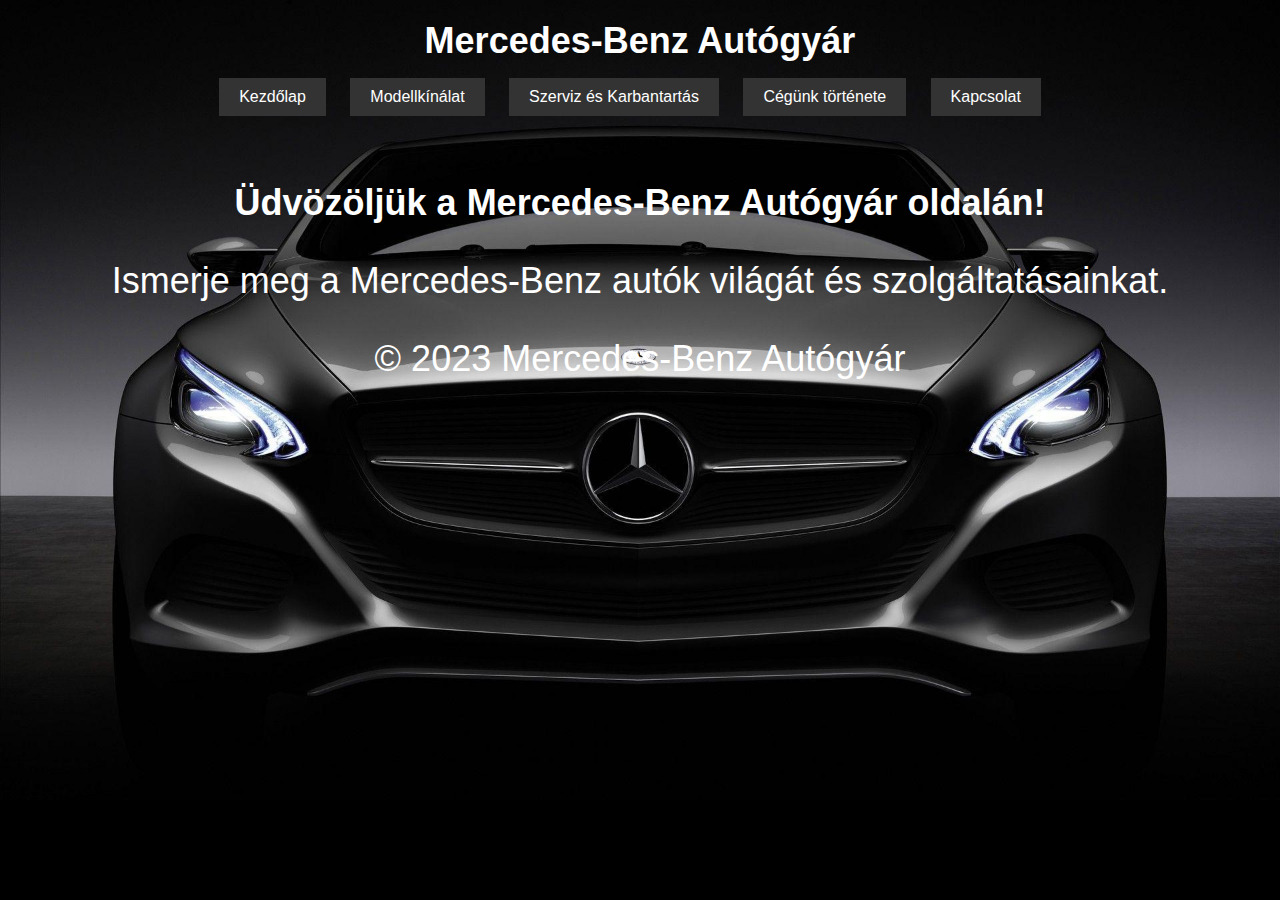
<file: index.html>
<!DOCTYPE html>
<html lang="hu">
<head>
    <meta charset="UTF-8">
    <meta name="viewport" content="width=device-width, initial-scale=1.0">
    <link rel="stylesheet" type="text/css" href="style.css">
    <title>Mercedes-Benz Autógyár</title>
</head>
<body id="kezdolap">
    <header>
        <h1>Mercedes-Benz Autógyár</h1>
        <nav>
            <ul>
                <li><a href="index.html" class="link">Kezdőlap</a></li>
                <li><a href="modell.html" class="link">Modellkínálat</a></li>
                <li><a href="szerviz.html" class="link">Szerviz és Karbantartás</a></li>
                <li><a href="tortenet.html" class="link">Cégünk története</a></li>
                <li><a href="kapcsolat.html" class="link">Kapcsolat</a></li>
            </ul>
        </nav>
    </header>
    <main >
        <section>
            <h2 class="h2">Üdvözöljük a Mercedes-Benz Autógyár oldalán!</h2>
            <p class="p2">Ismerje meg a Mercedes-Benz autók világát és szolgáltatásainkat.</p>
        </section>
    </main>
    <footer>
        <p class="p2">&copy; 2023 Mercedes-Benz Autógyár</p>
    </footer>
</body>
</html>
</file>
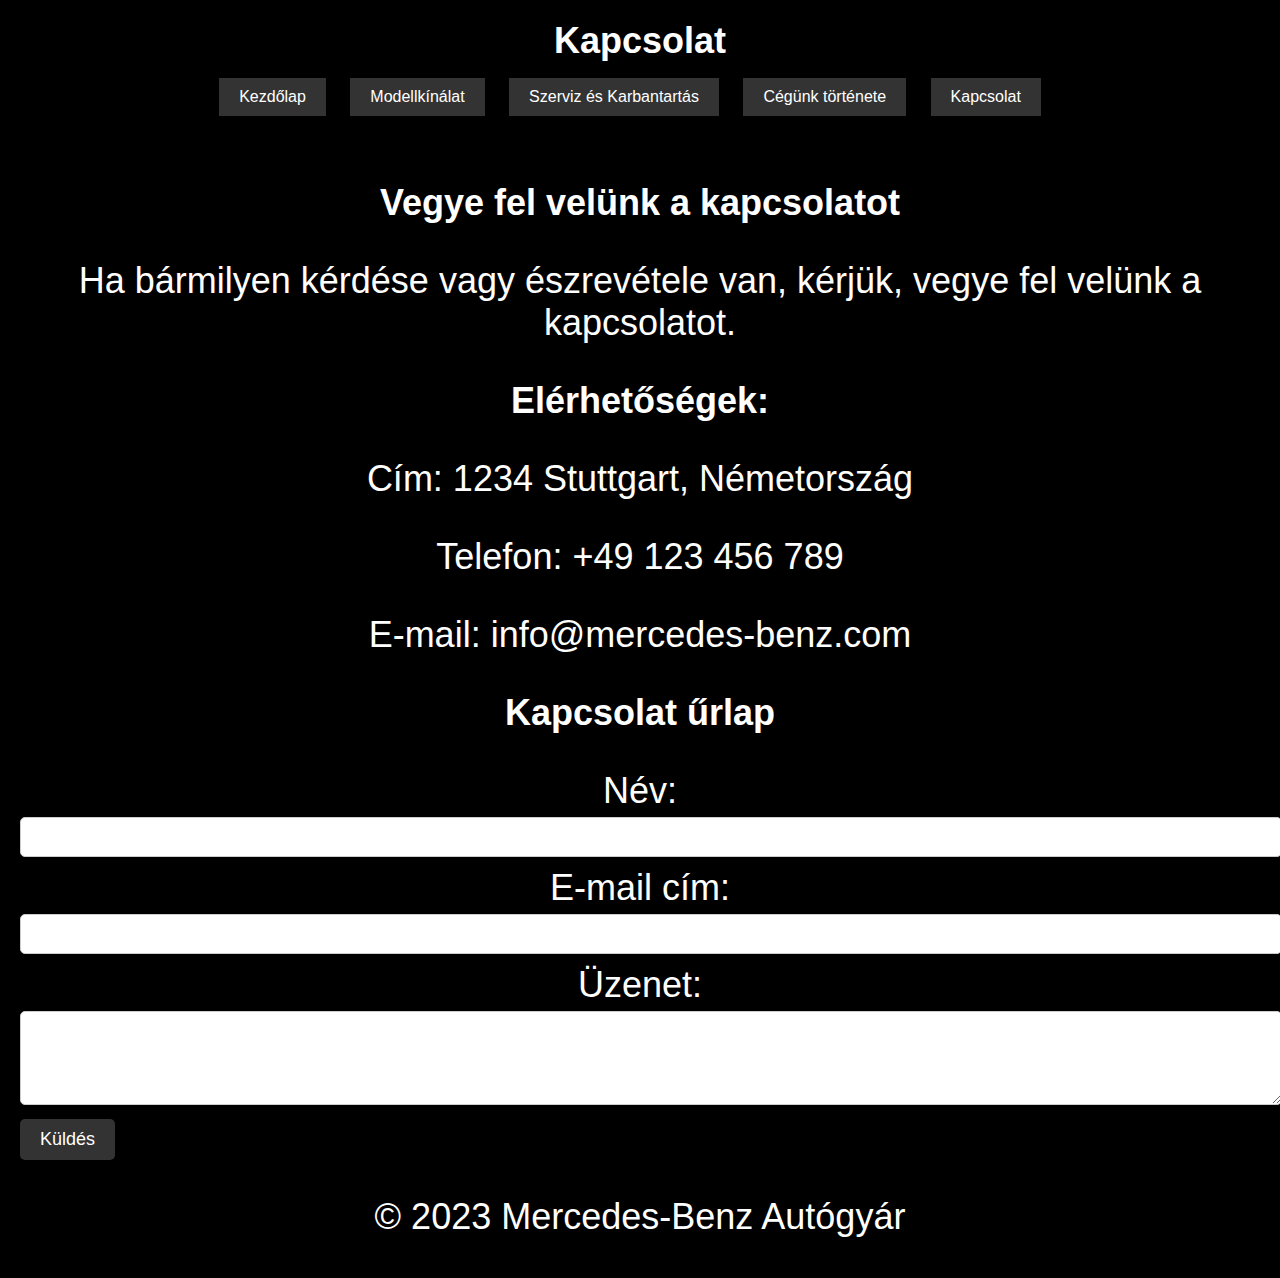
<file: kapcsolat.html>
<!DOCTYPE html>
<html lang="hu">
<head>
    <meta charset="UTF-8">
    <meta name="viewport" content="width=device-width, initial-scale=1.0">
    <link rel="stylesheet" type="text/css" href="style.css">
    <title>Kapcsolat</title>
</head>
<body style="background-color: black;" id="kapcsolat">
    <header>
        <h1>Kapcsolat</h1>
        <nav>
            <ul>
                <li><a href="index.html" class="link">Kezdőlap</a></li>
                <li><a href="modell.html" class="link">Modellkínálat</a></li>
                <li><a href="szerviz.html" class="link">Szerviz és Karbantartás</a></li>
                <li><a href="tortenet.html" class="link">Cégünk története</a></li>
                <li><a href="kapcsolat.html" class="link">Kapcsolat</a></li>
            </ul>
        </nav>
    </header>
    <main>
        <section>
            <h2 class="h2">Vegye fel velünk a kapcsolatot</h2>
            <p class="p2">Ha bármilyen kérdése vagy észrevétele van, kérjük, vegye fel velünk a kapcsolatot.</p>
        </section>
        <section>
            <h3 class="h2">Elérhetőségek:</h3>
            <p class="p2">Cím: 1234 Stuttgart, Németország</p>
            <p class="p2">Telefon: +49 123 456 789</p>
            <p class="p2">E-mail: info@mercedes-benz.com</p>
        </section>
        <section>
            <h3 class="h2">Kapcsolat űrlap</h3>
            <form action="#" method="post">
                <label for="nev" class="h2">Név:</label>
                <input type="text" id="nev" name="nev" required>
                
                <label for="email" class="h2">E-mail cím:</label>
                <input type="email" id="email" name="email" required>
                
                <label for="uzenet" class="h2">Üzenet:</label>
                <textarea id="uzenet" name="uzenet" rows="4" required></textarea>
                
                <input type="submit" value="Küldés">
            </form>
        </section>
    </main>
    <footer>
        <p class="p2">&copy; 2023 Mercedes-Benz Autógyár</p>
    </footer>
</body>
</html>
</file>
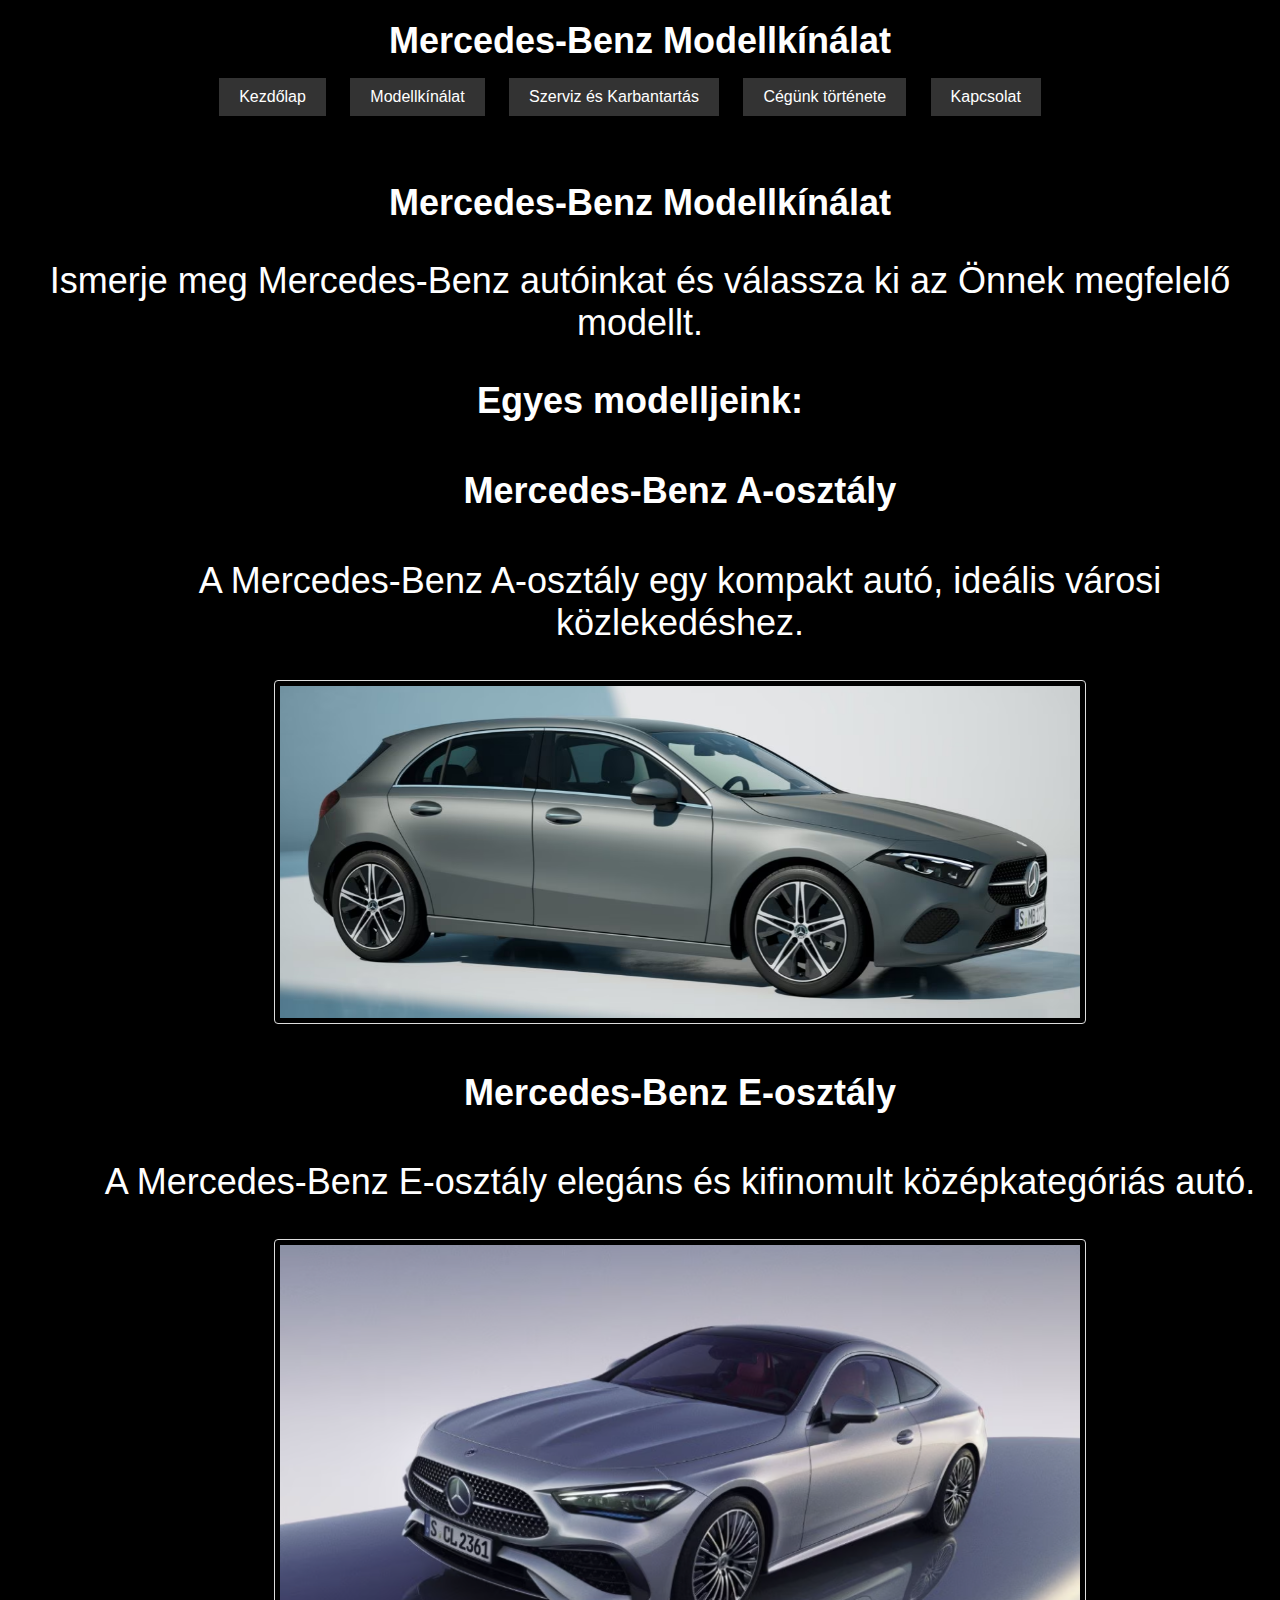
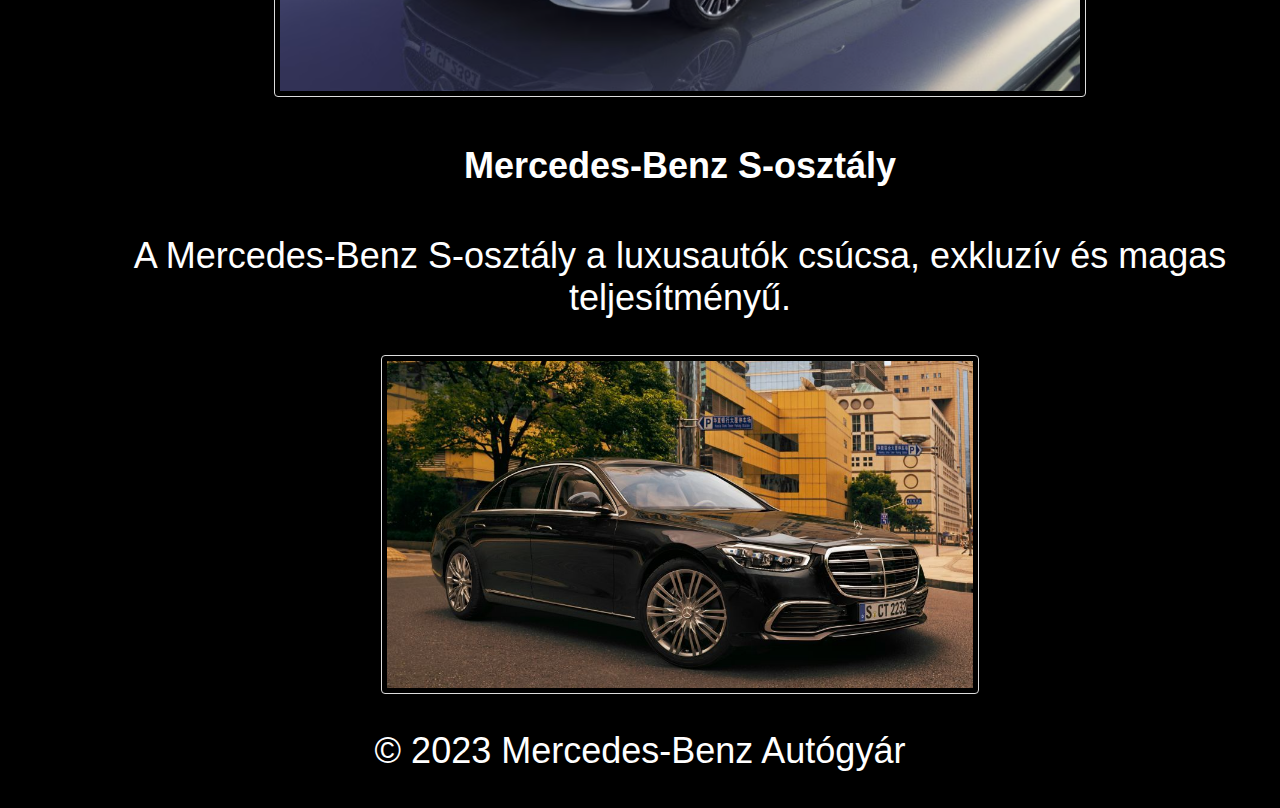
<file: modell.html>
<!DOCTYPE html>
<html lang="hu">
<head>
    <meta charset="UTF-8">
    <meta name="viewport" content="width=device-width, initial-scale=1.0">
    <link rel="stylesheet" type="text/css" href="style.css">
    <title>Mercedes-Benz Modellkínálat</title>
</head>
<body id="modell">
    <header>
        <h1>Mercedes-Benz Modellkínálat</h1>
        <nav>
            <ul>
                <li><a href="index.html" class="link">Kezdőlap</a></li>
                <li><a href="modell.html" class="link">Modellkínálat</a></li>
                <li><a href="szerviz.html" class="link">Szerviz és Karbantartás</a></li>
                <li><a href="tortenet.html" class="link">Cégünk története</a></li>
                <li><a href="kapcsolat.html" class="link">Kapcsolat</a></li>
            </ul>
        </nav>
    </header>
    <main>
        <section>
            <h2 class="h2">Mercedes-Benz Modellkínálat</h2>
            <p class="p2">Ismerje meg Mercedes-Benz autóinkat és válassza ki az Önnek megfelelő modellt.</p>
        </section>
        <section>
            <h3 style="text-align: center;" class="h2">Egyes modelljeink:</h3>
            <ul style="text-align: center;">
                <ul>
                    <h4 class="h2">Mercedes-Benz A-osztály</h4>
                    <p class="p2">A Mercedes-Benz A-osztály egy kompakt autó, ideális városi közlekedéshez.</p>
                    <div class="container2">
                        <img src="A_kulso.png" alt="A-osztály külső" title="A-osztály külső" class="image2">
                        <div class="overlay2">
                            <br>
                        </div>
                      </div>
                </ul>
                <ul>
                    <h4 class="h2">Mercedes-Benz E-osztály</h4>
                    <p class="p2">A Mercedes-Benz E-osztály elegáns és kifinomult középkategóriás autó.</p>
                    <div class="container">
                        <img src="car_1.png" alt="E-osztály külső" title="E-osztály külső" class="image">
                        <div class="overlay">
                            <br>
                        </div>
                      </div>
                </ul>
                <ul>
                    <h4 class="h2">Mercedes-Benz S-osztály</h4>
                    <p class="p2">A Mercedes-Benz S-osztály a luxusautók csúcsa, exkluzív és magas teljesítményű.</p>
                    <div class="container3">
                        <img src="S_kulso.png" alt="S-osztály külső" title="S-osztály külső" class="image3">
                        <div class="overlay3">
                            <br>
                        </div>
                      </div>
                </ul>
            </ul>
        </section>
    </main>
    <footer>
        <p class="p2">&copy; 2023 Mercedes-Benz Autógyár</p>
    </footer>
    
<button onclick="topFunction()" id="myBtn" title="Go to top">Vissza az oldal tetejére</button>

<script>
    let mybutton = document.getElementById("myBtn");

    window.onscroll = function() {scrollFunction()};

    function scrollFunction() {
    if (document.body.scrollTop > 20 || document.documentElement.scrollTop > 20) {
        mybutton.style.display = "block";
    } else {
        mybutton.style.display = "none";
    }
    }

    function topFunction() {
    document.body.scrollTop = 0;
    document.documentElement.scrollTop = 0;
    }
</script>
</body>
</html>
</file>
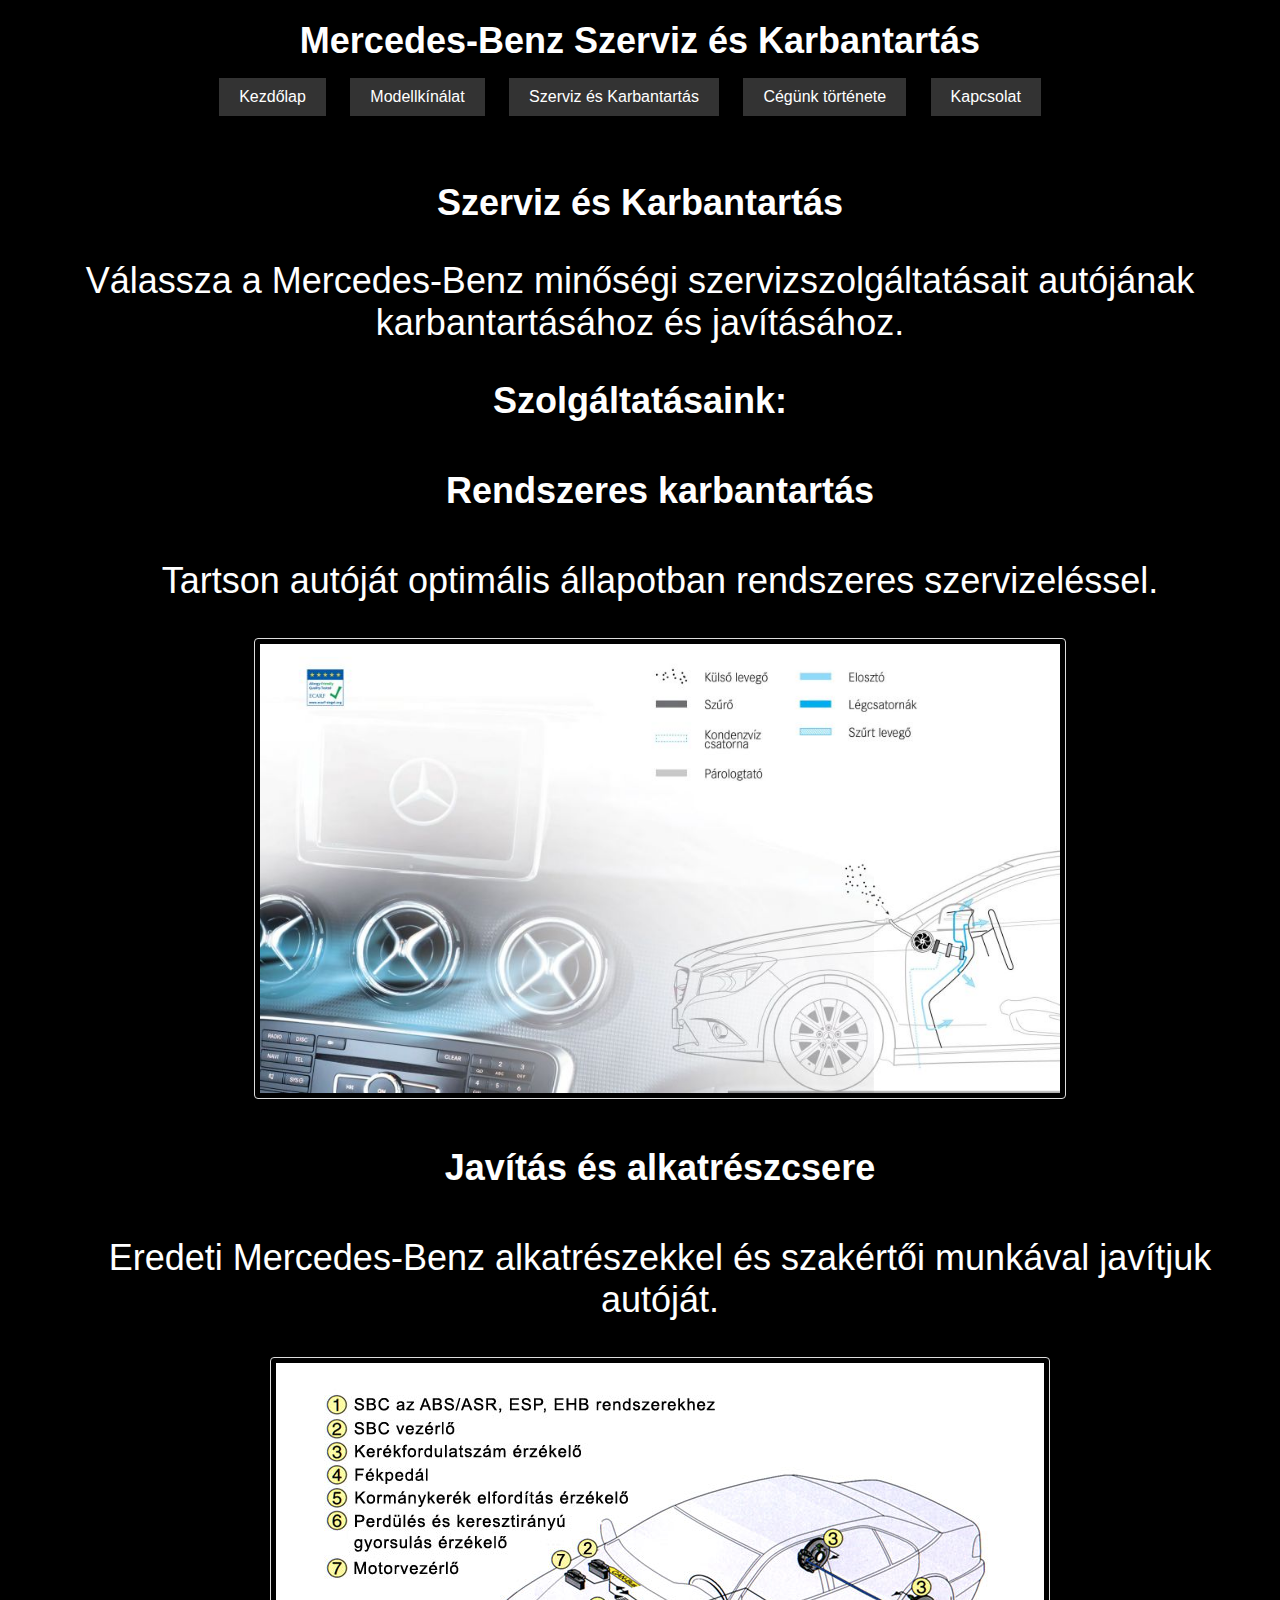
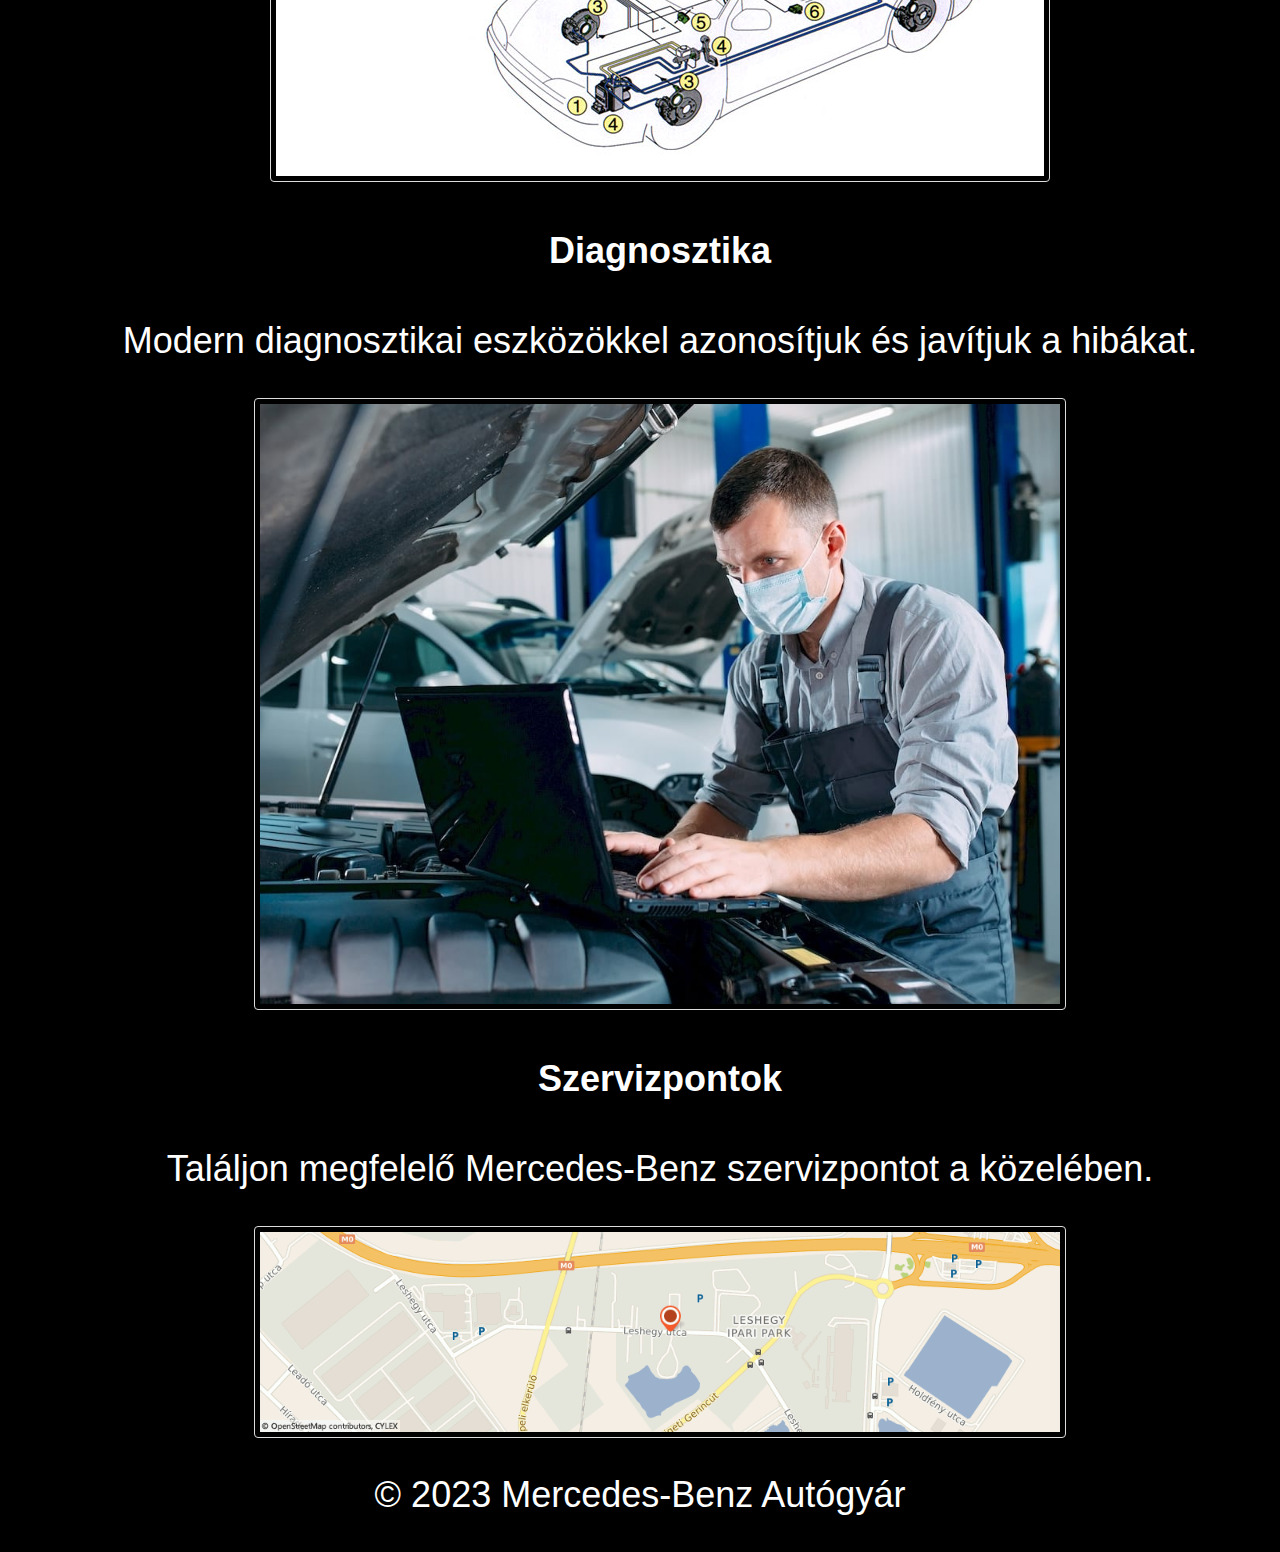
<file: szerviz.html>
<!DOCTYPE html>
<html lang="hu">
<head>
    <meta charset="UTF-8">
    <meta name="viewport" content="width=device-width, initial-scale=1.0">
    <link rel="stylesheet" type="text/css" href="style.css">
    <title>Mercedes-Benz Szerviz és Karbantartás</title>
</head>
<body style="background-color: black;" id="szerviz">
    <header>
        <h1>Mercedes-Benz Szerviz és Karbantartás</h1>
        <nav>
            <ul>
                <li><a href="index.html" class="link">Kezdőlap</a></li>
                <li><a href="modell.html" class="link">Modellkínálat</a></li>
                <li><a href="szerviz.html" class="link">Szerviz és Karbantartás</a></li>
                <li><a href="tortenet.html" class="link">Cégünk története</a></li>
                <li><a href="kapcsolat.html" class="link">Kapcsolat</a></li>
            </ul>
        </nav>
    </header>
    <main>
        <section>
            <h2 class="h2">Szerviz és Karbantartás</h2>
            <p class="p2">Válassza a Mercedes-Benz minőségi szervizszolgáltatásait autójának karbantartásához és javításához.</p>
        </section>
        <section>
            <h3 class="h2">Szolgáltatásaink:</h3>
            <ul>
                <li>
                    <h4 class="h2">Rendszeres karbantartás</h4>
                    <p class="p2">Tartson autóját optimális állapotban rendszeres szervizeléssel.</p>
                    <div class="container2">
                        <img src="rendszer.jpeg" alt="Belső Rendszer" title="Belső Rendszer" class="image2">
                        <div class="overlay2">
                            <br>
                        </div>
                      </div>
                </li>
                <li>
                    <h4 class="h2">Javítás és alkatrészcsere</h4>
                    <p class="p2">Eredeti Mercedes-Benz alkatrészekkel és szakértői munkával javítjuk autóját.</p>
                    <div class="container2">
                        <img src="merciszerviz-fekrendszer.jpg" alt="Fékrendszer csere" title="Fékrendszer csere" class="image2">
                        <div class="overlay2">
                            <br>
                        </div>
                      </div>
                </li>
                <li>
                    <h4 class="h2">Diagnosztika</h4>
                    <p class="p2">Modern diagnosztikai eszközökkel azonosítjuk és javítjuk a hibákat.</p>
                    <div class="container2">
                        <img src="diagnosztika.jpg" alt="Diagnosztika" title="Diagnosztika" class="image2">
                        <div class="overlay2">
                            <br>
                        </div>
                      </div>
                </li>
                <li>
                    <h4 class="h2">Szervizpontok</h4>
                    <p class="p2">Találjon megfelelő Mercedes-Benz szervizpontot a közelében.</p>
                    <div class="container2">
                        <img src="szervizpont.png" alt="Szervizpont" title="Szervizpont" class="image2">
                        <div class="overlay2">
                            <br>
                        </div>
                      </div>
                </li>
            </ul>
        </section>
    </main>
    <footer>
        <p class="p2">&copy; 2023 Mercedes-Benz Autógyár</p>
    </footer>

<button onclick="topFunction()" id="myBtn" title="Go to top">Vissza az oldal tetejére</button>

<script>
    let mybutton = document.getElementById("myBtn");
    
    window.onscroll = function() {scrollFunction()};
    
    function scrollFunction() {
    if (document.body.scrollTop > 20 || document.documentElement.scrollTop > 20) {
        mybutton.style.display = "block";
    } else {
        mybutton.style.display = "none";
    }
    }
    
    function topFunction() {
    document.body.scrollTop = 0;
    document.documentElement.scrollTop = 0;
    }
</script>
</body>
</html>
</file>
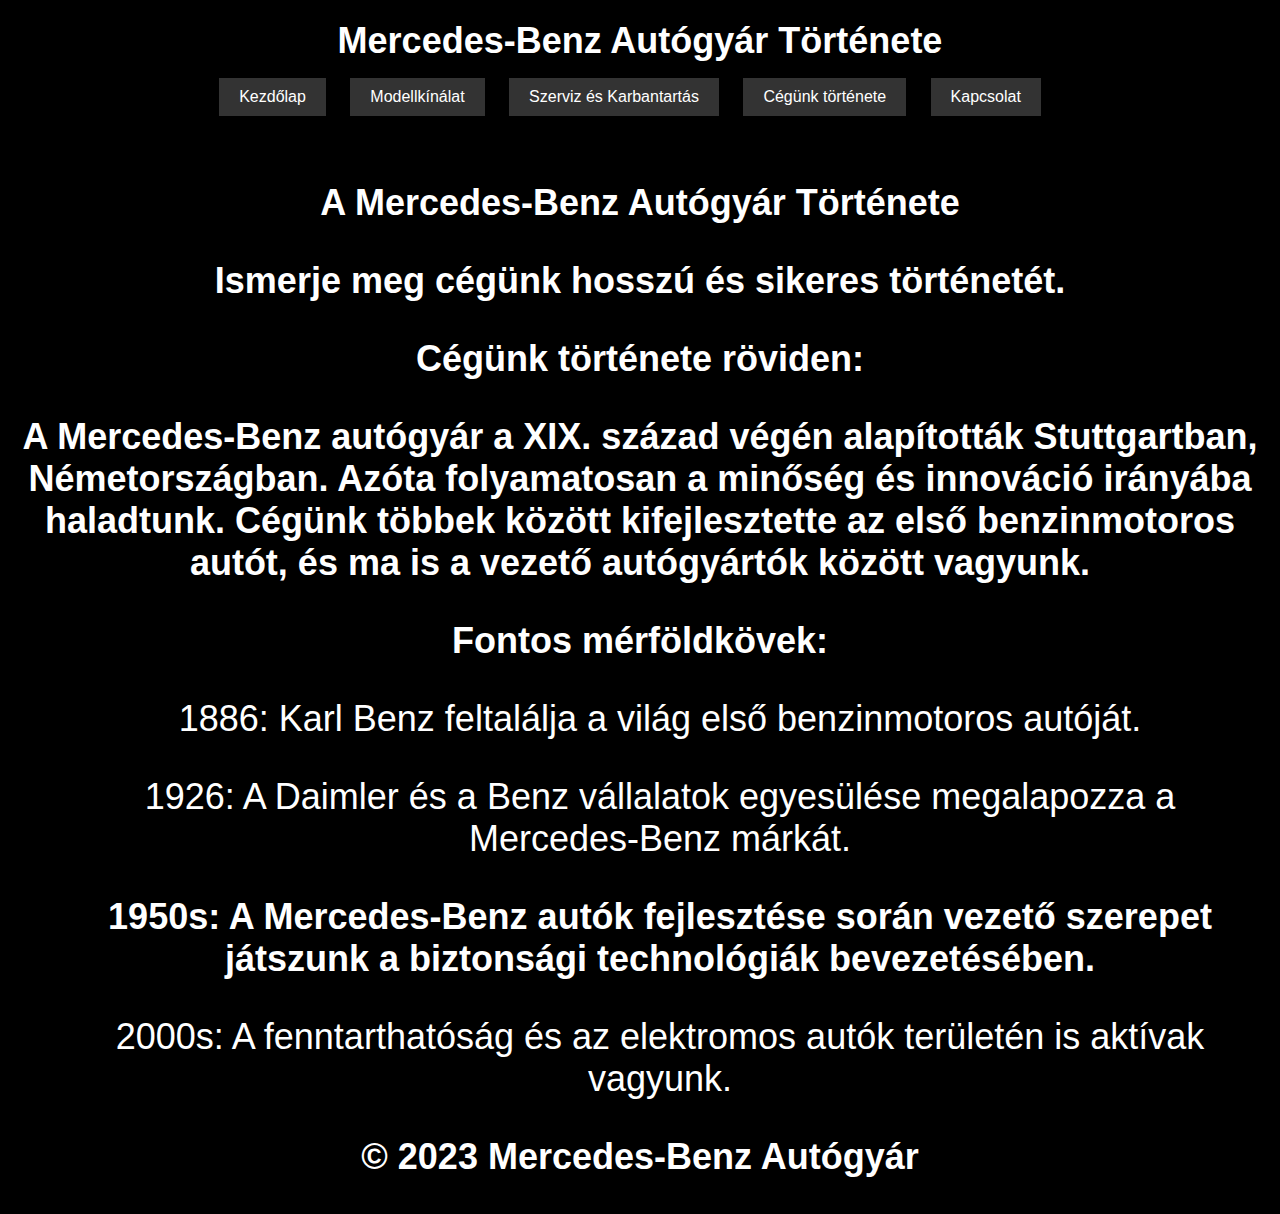
<file: tortenet.html>
<!DOCTYPE html>
<html lang="hu">
<head>
    <meta charset="UTF-8">
    <meta name="viewport" content="width=device-width, initial-scale=1.0">
    <link rel="stylesheet" type="text/css" href="style.css">
    <title>Mercedes-Benz Autógyár Története</title>
</head>
<body style="background-color: black;" id="tortenet">
    <header>
        <h1>Mercedes-Benz Autógyár Története</h1>
        <nav>
            <ul>
                <li><a href="index.html" class="link">Kezdőlap</a></li>
                <li><a href="modell.html" class="link">Modellkínálat</a></li>
                <li><a href="szerviz.html" class="link">Szerviz és Karbantartás</a></li>
                <li><a href="tortenet.html" class="link">Cégünk története</a></li>
                <li><a href="kapcsolat.html" class="link">Kapcsolat</a></li>
            </ul>
        </nav>
    </header>
    <main>
        <section>
            <h2 class="h2">A Mercedes-Benz Autógyár Története</h2>
            <p class="p2"> <b>Ismerje meg cégünk hosszú és sikeres történetét.</b></p>
        </section>
        <section>
            <h3 class="h2">Cégünk története röviden:</h3>
            <p class="p2"> <b>A Mercedes-Benz autógyár a XIX. század végén alapították Stuttgartban, Németországban. Azóta folyamatosan a minőség és innováció irányába haladtunk. Cégünk többek között kifejlesztette az első benzinmotoros autót, és ma is a vezető autógyártók között vagyunk.</b></p>
        </section>
        <section>
            <h3 class="h2">Fontos mérföldkövek:</h3>
            <ul>
                <li>
                    <p class="p2">1886: Karl Benz feltalálja a világ első benzinmotoros autóját.</p>
                </li>
                <li>
                    <p class="p2">1926: A Daimler és a Benz vállalatok egyesülése megalapozza a Mercedes-Benz márkát.</p>
                </li>
                <li>
                    <p class="p2"> <b>1950s: A Mercedes-Benz autók fejlesztése során vezető szerepet játszunk a biztonsági technológiák bevezetésében.</b></p>
                </li>
                <li>
                    <p class="p2">2000s: A fenntarthatóság és az elektromos autók területén is aktívak vagyunk.</p>
                </li>
            </ul>
        </section>
    </main>
    <footer>
        <p class="p2"> <b>&copy; 2023 Mercedes-Benz Autógyár</b></p>
    </footer>
</body>
</html>
</file>
<file: style.css>
#kezdolap{
  background-size: cover;
  background-repeat: no-repeat;
  background-image: url(mercedes_logo.jpg);
  background-color: black;
}

#modell{
  min-width: 768px;
  background-size: cover;
  background-color: black;
}

#szerviz{
  min-width: 768px;
  background-size: cover;
  background-color: #333;
}

#tortenet{
  min-width: 768px;
  background-size: cover;
  background-color: #333;
}

body {
  font-family: Arial, sans-serif;
  margin: 0;
  padding: 0;
  background-color: #f5f5f5;
}

.link {
  display: inline-block;
  padding: 10px 20px;
  background-color: #333;
  color: #fff;
  transition: transform 0.3s ease;
  transition: color 0.3s ease;
}

.link:hover {
  transform: scale(1.1);
  color: blue;
}


header {
  color: #fff;
  padding: 20px;
  text-align: center;
}

header h1 {
  margin: 0;
  padding: 0;
  font-size: 36px;
}

nav ul {
  list-style: none;
  padding: 0;
}

nav ul li {
  display: inline;
  margin-right: 20px;
}

nav a {
  text-decoration: none;
  color: #fff;
}

main {
  margin: 20px;
  border-radius: 5px;
}

section {
  margin-bottom: 20px;
}

.p{
  text-align: center;
  font-size: 36px;
  color: black;
}

.p2{
  text-align: center;
  font-size: 36px;
  color: white;
}

.h2{
  text-align: center;
  font-size: 36px;
  color: white;
}

h2 {
  text-align: center;
  font-size: 36px;
  color: black;
}

h3 {
  font-size: 20x;
  color: black;
}

form {
  margin: 20px 0;
}

label {
  display: block;
  margin-bottom: 5px;
  color: #333;
}

input[type="text"],
input[type="email"],
textarea {
  width: 100%;
  padding: 10px;
  margin-bottom: 10px;
  border: 1px solid #ccc;
  border-radius: 5px;
  font-size: 16px;
  -webkit-transition: width 0.4s ease-in-out;
  transition: width 0.4s ease-in-out;
}

input[type="submit"] {
  background-color: #333;
  color: #fff;
  padding: 10px 20px;
  border: none;
  border-radius: 5px;
  font-size: 18px;
  cursor: pointer;
}

input[type="submit"]:hover {
  background-color: #555;
}

.container {
  position: relative;
  width: 100%;
  max-width: 800px;
  display: flex; 
  justify-content: center; 
  align-items: center;
  margin-left: auto;
  margin-right: auto;
}

.image {
  max-width: 100%;
  height: auto;
}

.overlay {
  position: absolute;
  top: 0;
  bottom: 0;
  left: 0;
  right: 0;
  height: 100%;
  width: 100%;
  opacity: 0;
  transition: .3s ease;
  background-image: url(car_2.png);
  border: 1px solid #ddd;
  border-radius: 2px;
}

.container:hover .overlay {
  opacity: 1;
}

.icon {
  color: white;
  font-size: 100px;
  position: absolute;
  top: 50%;
  left: 50%;
  transform: translate(-50%, -50%);
  -ms-transform: translate(-50%, -50%);
  text-align: center;
}

img {
  border: 1px solid #ddd;
  border-radius: 4px;
  padding: 5px;
  max-width: 100%;
}

img:hover {
  box-shadow: 0 0 2px 1px rgba(0, 140, 186, 0.5);
}

.container2 {
  position: relative;
  width: 100%;
  max-width: 800px;
  display: flex; 
  justify-content: center; 
  align-items: center;
  margin-left: auto;
  margin-right: auto;
}

.image2 {
  max-width: 100%;
  height: auto;
}

.container2:hover .overlay2 {
  opacity: 1;
}

.icon2 {
  color: white;
  font-size: 100px;
  position: absolute;
  top: 50%;
  left: 50%;
  transform: translate(-50%, -50%);
  -ms-transform: translate(-50%, -50%);
  text-align: center;
}

.img2 {
  border: 1px solid #ddd;
  border-radius: 4px;
  padding: 5px;
  max-width: 100%;
}

img:hover {
  box-shadow: 0 0 2px 1px rgba(0, 140, 186, 0.5);
}

.container3 {
  position: relative;
  width: 100%;
  max-width: 800px;
  display: flex; 
  justify-content: center; 
  align-items: center;
  margin-left: auto;
  margin-right: auto;
}

.image3 {
  max-width: 100%;
  height: auto;
}

.container3:hover .overlay3 {
  opacity: 1;
}

.icon3 {
  color: white;
  font-size: 100px;
  position: absolute;
  top: 50%;
  left: 50%;
  transform: translate(-50%, -50%);
  -ms-transform: translate(-50%, -50%);
  text-align: center;
}

.img3 {
  border: 1px solid #ddd;
  border-radius: 4px;
  padding: 5px;
  max-width: 100%;
}

img:hover {
  box-shadow: 0 0 2px 1px rgba(0, 140, 186, 0.5);
}

#myBtn {
  display: none;
  position: fixed;
  bottom: 20px;
  right: 30px;
  z-index: 99;
  border: none;
  outline: none;
  background-color: red;
  color: white;
  cursor: pointer;
  padding: 15px;
  border-radius: 10px;
  font-size: 18px;
}

#myBtn:hover {
  background-color: #555; 
}
</file>
